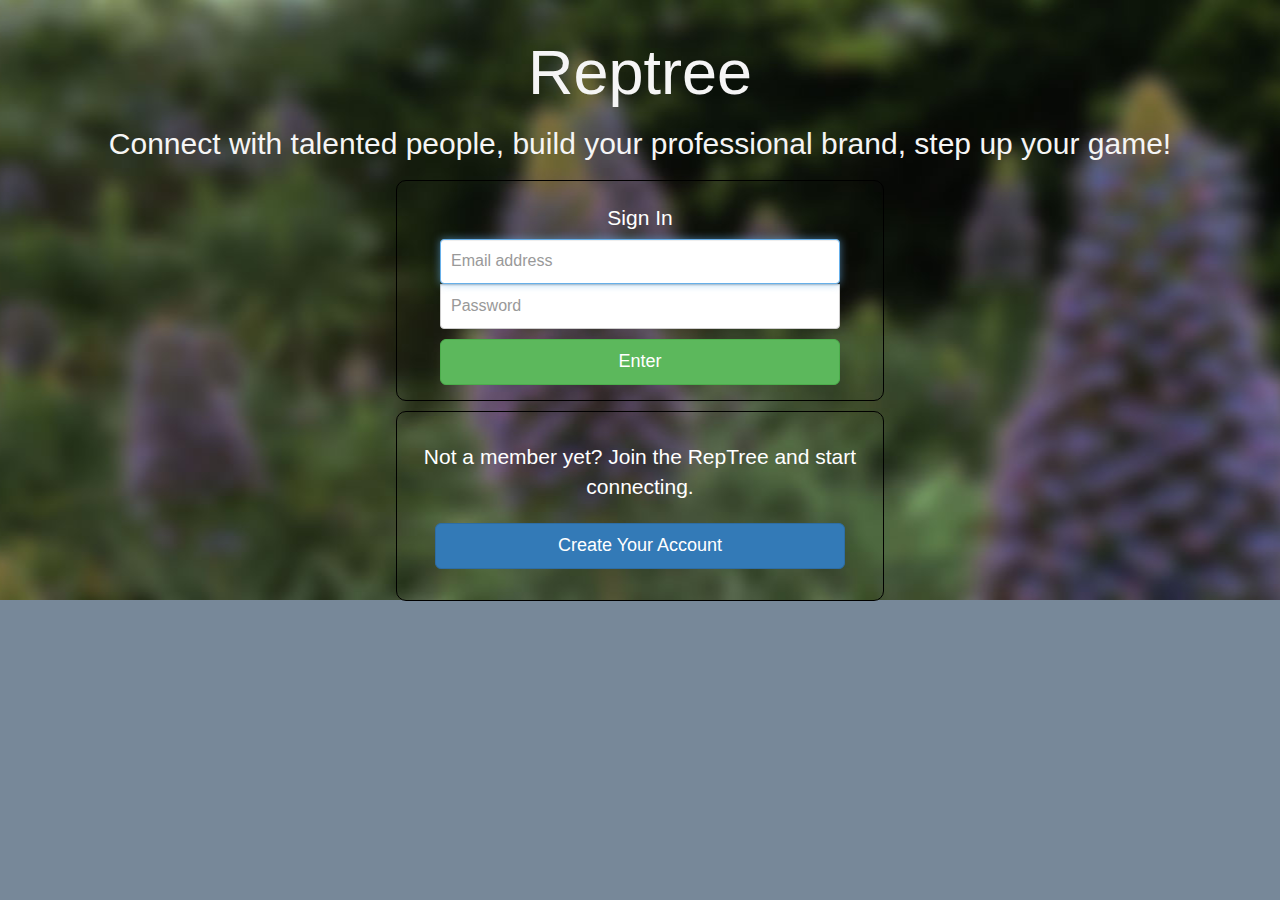
<file: reptree/index.html>
<!DOCTYPE html>
<html lang="en">

  <head>
    <title>RepTree - Networking, Reputation, Techies, Engineers, High Performance, Software, Rock Stars</title>
      <link rel="shortcut icon" href="favicon.ico" type="image/x-icon">
      <link rel="icon" href="favicon.ico" type="image/x-icon">
    <!-- APP CONTENT -->
    <meta charset="utf-8">
    <meta http-equiv="X-UA-Compatible" content="IE=edge">
    <meta name="viewport" content="width=device-width, initial-scale=1">

      <script src="https://ajax.googleapis.com/ajax/libs/jquery/1.11.1/jquery.min.js"></script>
      <script src="js/bootstrap.js"></script>
      <script src="//www.parsecdn.com/js/parse-1.4.2.min.js"></script>
      <script src="js/reptree.js"></script>

    <!-- STYLES -->
    <link rel="stylesheet" href="css/bootstrap.css">
    <link href="css/style.css" rel="stylesheet">

  </head>

  <body>

    <div class="jumbotron">
      <div class="container">
          <div class="row">
              <div class="col-md-12" style="padding-bottom:10px;text-align: center;">
                  <h1><span class="em-text" style="text-align: center;">Reptree</span></h1>
                  <h2><span class="em-text">Connect with talented people, build your professional brand, step up your game!</span></h2>
              </div>
          </div>
          <div class="row">
              <div class="col-md-5 col-md-offset-5" align="center" style="background-color: transparent;  border-radius: 10px 10px 10px 10px;-moz-border-radius: 10px 10px 10px 10px;-webkit-border-radius: 10px 10px 10px 10px; border: 1px solid #000000;">
                    <!--<img class="showcase-img" src=" img/site_phone.png">-->
                    <form class="form-signin" role="form">
                      <h4><p>Sign In</p></h4>
                      <input type="text" name="email" class="form-control" placeholder="Email address" required autofocus  />
                      <input type="password" name="password" class="form-control" placeholder="Password" required  />
                      <input class="btn btn-lg btn-success btn-block" type="submit" value="Enter" />
                    </form>
              </div>
          </div>
          <div class="row">
                <div class="col-md-1" style="width: 30px;padding-bottom:10px;"></div>
          </div>
          <div class="row">
              <div class="col-md-5" align="center" style="padding-bottom:10px;background-color: transparent; border-radius: 10px 10px 10px 10px;-moz-border-radius: 10px 10px 10px 10px;-webkit-border-radius: 10px 10px 10px 10px; border: 1px solid #000000;">
              <p> <br>Not a member yet? Join the RepTree and start connecting.</p>
              <br>
              <p align="center"><a style="width: 90%" href="create.html" class="btn btn-lg btn- btn-primary" type="">Create Your Account</a></p>
              <br>
              <!--<a href="#"><img class="app-btn" src="img/icon_app_store.png"></a>-->
              <!--<a href="#"><img class="app-btn" src="img/icon_google_play.png"></a>-->
              </div>
          </div>
      </div>
    </div>

    <section>

    </section>

    <script>
        (function(i,s,o,g,r,a,m){i['GoogleAnalyticsObject']=r;i[r]=i[r]||function(){
                    (i[r].q=i[r].q||[]).push(arguments)},i[r].l=1*new Date();a=s.createElement(o),
                m=s.getElementsByTagName(o)[0];a.async=1;a.src=g;m.parentNode.insertBefore(a,m)
        })(window,document,'script','//www.google-analytics.com/analytics.js','ga');

        ga('create', 'UA-63779053-1', 'auto');
        ga('send', 'pageview');

    </script>
  </body>
</html>
</file>
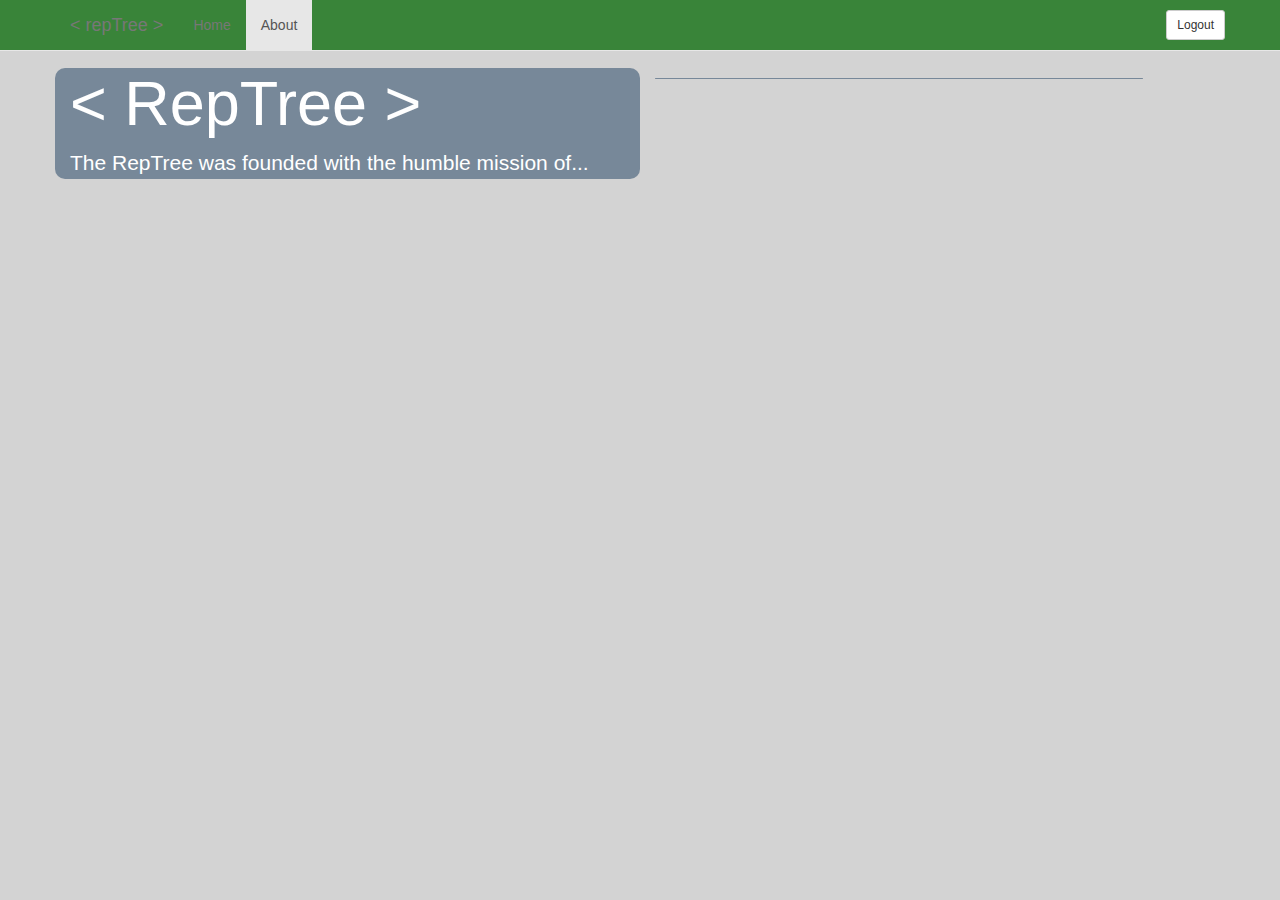
<file: reptree/about.html>
<!DOCTYPE html>
<html lang="en">

  <head>
    <title>RepTree - About</title>
    <link rel="shortcut icon" href="favicon.ico" type="image/x-icon">
    <link rel="icon" href="favicon.ico" type="image/x-icon">
    <!-- APP CONTENT -->
    <meta charset="utf-8">
    <meta http-equiv="X-UA-Compatible" content="IE=edge">
    <meta name="viewport" content="width=device-width, initial-scale=1">

      <script src="https://ajax.googleapis.com/ajax/libs/jquery/1.11.1/jquery.min.js"></script>
      <script src="js/bootstrap.js"></script>
      <script src="//www.parsecdn.com/js/parse-1.4.2.min.js"></script>
      <script src="js/reptree.js"></script>

    <!-- Custom styles for this template -->
    <link rel="stylesheet" href="css/bootstrap.css">
    <link href="css/treestyle.css" rel="stylesheet">

  </head>

  <body>
    <nav class="navbar navbar-default navbar-fixed-top">
      <div class="container">
        <div class="navbar-header">
          <button type="button" class="navbar-toggle collapsed" data-toggle="collapse" data-target="#navbar" aria-expanded="false" aria-controls="navbar">
            <span class="sr-only">Toggle navigation</span>
            <span class="icon-bar"></span>
            <span class="icon-bar"></span>
            <!--<span class="icon-bar"></span>-->
          </button>
          <a class="navbar-brand" href="index.html">< repTree ><!--/nav title placeholder --></a>
        </div>
        <div id="navbar" class="collapse navbar-collapse">
          <ul class="nav navbar-nav">
            <li><a href="index.html">Home</a></li>
            <li class="active"><a href="about.html">About</a></li>
            <!--<li><a href="contact.html">Contact</a></li>-->
          </ul>
          <ul class="navbar-right">
            <form class="form-logout" role="form">
              <input type="submit" value="Logout" id="logout" class="btn btn-default btn-sm">
            </form>
          </ul>
        </div><!--/.nav-collapse -->
      </div>

    </nav>

    <div class="jumbotron">
      <div class="container">
        <div class="row">
          <div class="col-md-6">
            <h1><span class="em-text">< RepTree ></span></h1>
            <p>The RepTree was founded with the humble mission of...</p>
            <!--<a href="#"><img class="app-btn" src="img/icon_app_store.png"></a>-->
            <!--<a href="#"><img class="app-btn" src="img/icon_google_play.png"></a>-->

          </div>
          <div class="col-md-5">

          </div>
        </div>
      </div>
    </div>

    <section>

    </section>

    <!-- Bootstrap core JavaScript
    ================================================== -->
    <!-- Placed at the end of the document so the pages load faster -->

  </body>
</html>
</file>
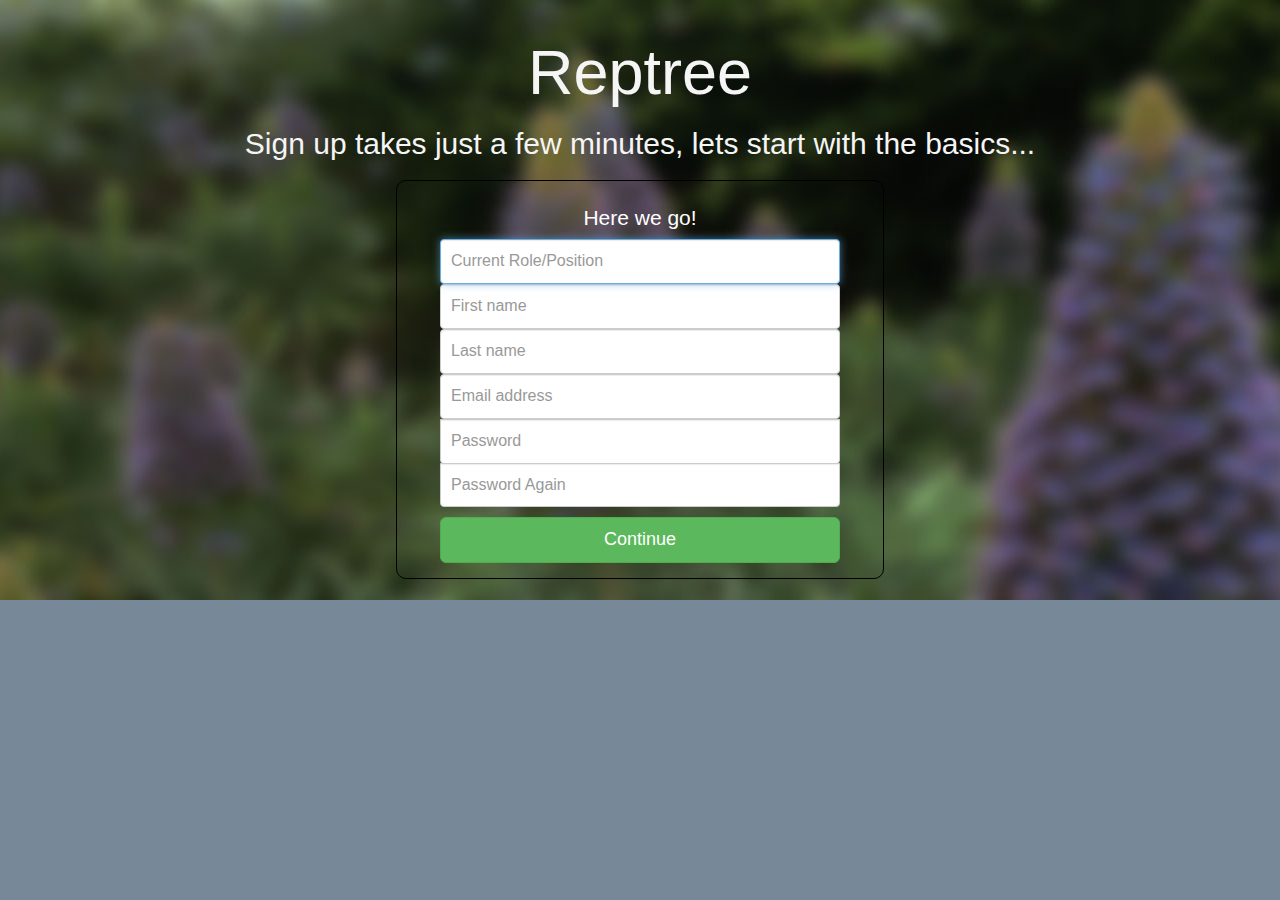
<file: reptree/create.html>
<!DOCTYPE html>
<html lang="en">

  <head>
    <title>RepTree - Sign Up</title>
      <link rel="shortcut icon" href="favicon.ico" type="image/x-icon">
      <link rel="icon" href="favicon.ico" type="image/x-icon">
    <!-- APP CONTENT -->
    <meta charset="utf-8">
    <meta http-equiv="X-UA-Compatible" content="IE=edge">
    <meta name="viewport" content="width=device-width, initial-scale=1">

      <script src="https://ajax.googleapis.com/ajax/libs/jquery/1.11.1/jquery.min.js"></script>
      <script src="js/bootstrap.js"></script>
      <script src="//www.parsecdn.com/js/parse-1.4.2.min.js"></script>
      <script src="js/reptree.js"></script>

    <!-- Custom styles for this template -->
    <link rel="stylesheet" href="css/bootstrap.css">
    <link href="css/style.css" rel="stylesheet">

  </head>

  <body>


    <div class="jumbotron">
      <div class="container">
        <div class="row">
          <div class="col-md-12" style="padding-bottom:10px;text-align: center;">
              <h1><span class="em-text" style="text-align: center;">Reptree</span></h1>
              <h2><span class="em-text">Sign up takes just a few minutes, lets start with the basics...</span></h2>
            <!--<a href="#"><img class="app-btn" src="img/icon_app_store.png"></a>-->
            <!--<a href="#"><img class="app-btn" src="img/icon_google_play.png"></a>-->

          </div>
        </div>
          <div class="su1" >
            <div class="row">
                <div class="col-md-5 col-md-offset-5" align="center" style="background-color: transparent;  border-radius: 10px 10px 10px 10px;-moz-border-radius: 10px 10px 10px 10px;-webkit-border-radius: 10px 10px 10px 10px; border: 1px solid #000000;">
                    <!--<img class="showcase-img" src=" img/site_phone.png">-->
                    <form class="form-create" role="form">
                        <h4><p>Here we go!</p></h4>
                        <input type="text" name="role" class="form-control" placeholder="Current Role/Position" required autofocus>
                        <input type="text" name="first" class="form-control" placeholder="First name" required>
                        <input type="text" name="last" class="form-control" placeholder="Last name" required>
                        <input type="text" name="email" class="form-control" placeholder="Email address" required>
                        <input type="password" name="password" class="form-control" placeholder="Password" required>
                        <input type="password" name="password2" class="form-control" placeholder="Password Again" required style="margin-bottom: 10px;">

                        <input class="btn btn-lg btn-success btn-block" type="submit" value="Continue" />

                        <!--<button class="btn btn-lg btn-primary btn-block" type="">Create an Account</button>-->
                    </form>

                </div>

            </div>
          </div>
          <div class="su2" hidden>
              <div class="row">
                  <div class="col-md-5 col-md-offset-5" align="center" style="background-color: transparent;  border-radius: 10px 10px 10px 10px;-moz-border-radius: 10px 10px 10px 10px;-webkit-border-radius: 10px 10px 10px 10px; border: 1px solid #000000;">
                      <!--<img class="showcase-img" src=" img/site_phone.png">-->
                      <form class="form-create" role="form">
                          <h4><p>Next</p></h4>
                          <input type="text" name="first" class="form-control" placeholder="First name" required autofocus>
                          <input type="text" name="last" class="form-control" placeholder="Last name" required>
                          <input type="text" name="email" class="form-control" placeholder="Email address" required>
                          <input type="password" name="password" class="form-control" placeholder="Password" required>
                          <input type="password" name="password2" class="form-control" placeholder="Password Again" required style="margin-bottom: 10px;">

                          <input class="btn btn-lg btn-success btn-block" type="submit" value="Continue" />

                          <!--<button class="btn btn-lg btn-primary btn-block" type="">Create an Account</button>-->
                      </form>

                  </div>

              </div>
          </div>
      </div>
    </div>

    <section>

    </section>

    <!-- Bootstrap core JavaScript
    ================================================== -->
    <!-- Placed at the end of the document so the pages load faster -->
    <script>
        (function(i,s,o,g,r,a,m){i['GoogleAnalyticsObject']=r;i[r]=i[r]||function(){
                    (i[r].q=i[r].q||[]).push(arguments)},i[r].l=1*new Date();a=s.createElement(o),
                m=s.getElementsByTagName(o)[0];a.async=1;a.src=g;m.parentNode.insertBefore(a,m)
        })(window,document,'script','//www.google-analytics.com/analytics.js','ga');

        ga('create', 'UA-63779053-1', 'auto');
        ga('send', 'pageview');

    </script>
  </body>
</html>
</file>
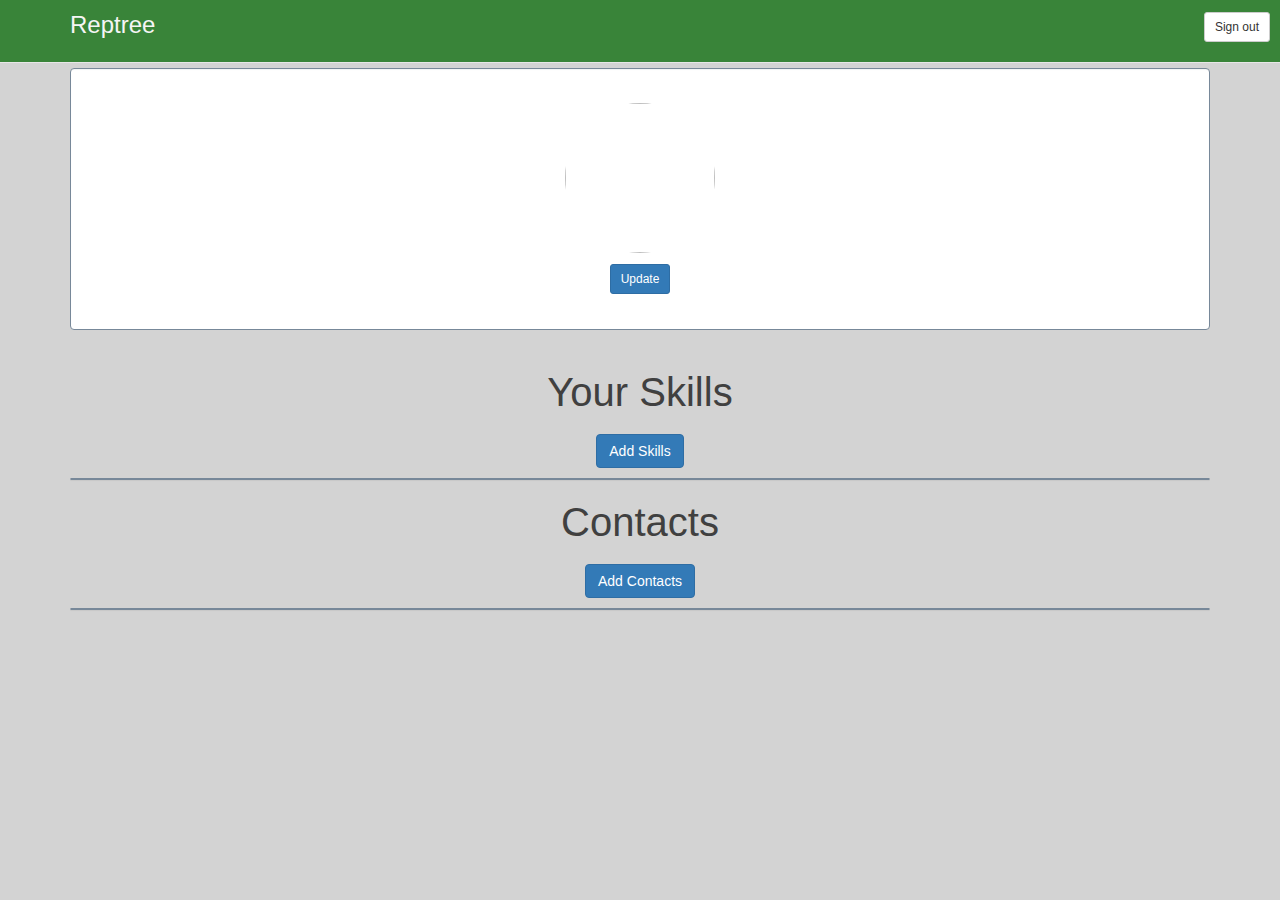
<file: reptree/mytree.html>
<!DOCTYPE html>
<html lang="en">

  <head>
    <title>RepTree</title>
      <link rel="shortcut icon" href="favicon.ico" type="image/x-icon">
      <link rel="icon" href="favicon.ico" type="image/x-icon">
    <!-- APP CONTENT -->
    <meta charset="utf-8">
    <meta http-equiv="X-UA-Compatible" content="IE=edge">
    <meta name="viewport" content="width=device-width, initial-scale=1">

    <!-- Custom styles for this template -->
      <script src="https://ajax.googleapis.com/ajax/libs/jquery/1.11.1/jquery.min.js"></script>
      <script src="js/typeahead_bundle.js"></script>
      <link rel="stylesheet" href="css/bootstrap.css">
      <link href="css/treestyle.css" rel="stylesheet">

  </head>

  <body>
    <nav class="navbar navbar-default navbar-fixed-top">
        <div class="container">
            <div class="row">
                <div class="col-md-3" style="color:whitesmoke;text-align: left; font-size: 24px; margin-top: 8px;margin-bottom: 20px;">
                    Reptree
                </div>
                <div class="logout" style="text-align: right;float: right; ">
                    <form class="form-logout" role="form">
                        <input type="submit" value="Sign out" id="logout" class="btn btn-default btn-sm">
                    </form>
                </div>
            </div>
        </div>
    </nav>
    <div class="modal fade" id="addContactsModal">
        <div class="modal-dialog">
            <div class="modal-content">
                <!-- Modal Header -->
                <div class="modal-header" id="add-users">
                    <button type="button" class="close" data-dismiss="modal">&times;</button>
                    <h4 name="sTitle"></h4>
                </div>
                <!-- Modal Body -->
                <div class="modal-body">
                    <table id="tableReps" class="table" style="color:#404040; font-size:26px;text-align: left;">
                        <tbody>
                        <!--insert rows from storage-->
                        </tbody>
                    </table>
                </div>
                <!-- Modal Footer -->
                <div class="modal-footer">
                    <button type="button" class="btn btn-default" data-dismiss="modal">Close</button>

                </div>
            </div>
        </div>
    </div>
    <div class="modal fade" id="addSkillsModal" style="overflow: auto;">
        <div class="modal-dialog">
            <div class="modal-content">
                <!-- Modal Header -->
                <div class="modal-header" id="add-skills" >
                    <button type="button" class="close" data-dismiss="modal">&times;</button>
                    <h2 name="sTitle">Add Skills</h2>
                    <form class="form-add-skill" role="form">

                        <input id="doSkillAdd" type="text" class="typeahead form-control" placeholder="search for skills" required autofocus>
                        <input class="btn btn-xs btn-success btn-block" type="submit" value="+" width="20" style="height: 36px; width:36px; margin-top:10px;" />

                        <!--<button class="btn btn-lg btn-primary btn-block" type="">Create an Account</button>-->
                    </form>
                </div>
                <!-- Modal Body -->
                <div class="modal-body">
                    <table id="tableAllSkills" class="table" style="color:#404040; font-size:26px;text-align: left;">
                        <tbody>
                        <!--insert rows from storage-->
                        </tbody>
                    </table>
                </div>
                <!-- Modal Footer -->
                <div class="modal-footer">
                    <button type="button" class="btn btn-default" data-dismiss="modal">Close</button>
                </div>
            </div>
        </div>
    </div>

    <div class="modal fade" id="addUsersModal" style="overflow: auto;">
        <div class="modal-dialog">
            <div class="modal-content">
                <!-- Modal Header -->
                <div class="modal-header" id="add-users" >
                    <button type="button" class="close" data-dismiss="modal">&times;</button>
                    <h2 name="sTitle">Add Users</h2>
                    <form class="form-add-user" role="form">

                        <input type="text" class="typeahead form-control" placeholder="search for users" required autofocus>
                        <input class="btn btn-xs btn-success btn-block" type="submit" value="+" width="20" style="height: 36px; width:36px; margin-top:10px;" />

                        <!--<button class="btn btn-lg btn-primary btn-block" type="">Create an Account</button>-->
                    </form>
                </div>
                <!-- Modal Body -->
                <div class="modal-body">
                    <table id="tableAllUsers" class="table" style="color:#404040; font-size:26px;text-align: left;">
                        <tbody>
                        <!--insert rows from storage-->
                        </tbody>
                    </table>
                </div>
                <!-- Modal Footer -->
                <div class="modal-footer">
                    <button type="button" class="btn btn-default" data-dismiss="modal">Close</button>
                </div>
            </div>
        </div>
    </div>

    <div class="modal fade" id="reppedListModal">
        <div class="modal-dialog">
            <div class="modal-content">
                <!-- Modal Header -->
                <div class="modal-header" id="titlediv">
                    <button type="button" class="close" data-dismiss="modal">&times;</button>
                    <h4 name="sTitle"></h4>
                </div>
                <!-- Modal Body -->
                <div class="modal-body">
                    <table id="tableReps" class="table" style="color:#404040; font-size:26px;text-align: left;">
                        <tbody>
                        <!--insert rows from storage-->
                        </tbody>
                    </table>
                </div>
                <!-- Modal Footer -->
                <div class="modal-footer">
                    <button type="button" class="btn btn-default" data-dismiss="modal">Close</button>

                </div>
            </div>
        </div>
    </div>
    <div class="modal fade" id="editProfileModal">
        <div class="modal-dialog" >
            <div class="modal-content" >
                <!-- Modal Header -->
                <div class="modal-header" id="titlediv">
                    <button type="button" class="close" data-dismiss="modal">&times;</button>
                    <h4 name="sTitle"></h4>
                </div>
                <!-- Modal Body -->
                <div class="modal-body">
                    <table id="tableReps" class="table" style="color:#404040; font-size:26px;text-align: left;">
                        <tbody>
                        <!--insert rows from storage-->
                        Update Profile Photo:
                        <input type="file" id="profilePhotoFileUpload"><br><br>
                        <p><a class="doSaveProfile btn btn-primary btn-sm">Save</a></p>
                        </tbody>
                    </table>
                </div>
                <!-- Modal Footer -->
                <div class="modal-footer">
                    <button type="button" class="btn btn-default" data-dismiss="modal">Close</button>
                </div>
            </div>
        </div>
    </div>

    <div class="jumbotron">
        <div class="container">
            <div class="row">
                <div class="col-md-12 ">
                    <div class="well panel panel-default" style="background-color : white;border: 1px solid lightslategrey;">
                        <div class="panel-body">
                            <div class="row" align="center">
                                <div class="welcomePhoto" style="color:black;background-color:white; text-align: center">
                                    <img id="thisimagesucks" class="userPhoto img-responsive center-block" align="center">

                                </div>
                                <!--/col-->
                                <div class="col-xs-12 " style="color: #404040;background: transparent;text-align: center;">
                                    <h2 align="center" class="userTitle" style="color: #404040;"></h2>
                                    <p class="userAbout" style="color: #404040;text-align: center;"></p>
                                    <p><a class="open-editProfile btn btn-primary btn-sm" data-toggle="modal" href="#editProfileModal">Update</a></p>

                                    <!--<p style="color: #404040;"><strong>Skills: </strong>-->
                                        <!--<span class="label label-info tags" style="color: #404040;">html5</span>-->
                                        <!--<span class="label label-info tags" style="color: #404040;">jquery</span>-->
                                        <!--<span class="label label-info tags" style="color: #404040;">bigdata</span>-->
                                        <!--<span class="label label-info tags" style="color: #404040;">mongodb</span>-->
                                        <!--<span class="label label-info tags" style="color: #404040;">bootstrap3</span>-->
                                        <!--<span class="label label-info tags" style="color: #404040;">swift</span>-->
                                    <!--</p>-->
                                </div>
                                <!--/col-->
                                <!--<div class="clearfix"></div>-->
                                <!--<div class="col-xs-12 col-sm-4" style="color: #404040;">-->
                                    <!--<h2><strong> 248 </strong></h2>-->

                                    <!--<button class="btn btn-success btn-block" style="color: #404040;><span class="fa fa-plus-circle"></span> Followers </button>-->
                                <!--</div>-->
                                <!--&lt;!&ndash;/col&ndash;&gt;-->
                                <!--<div class="col-xs-12 col-sm-4" style="color: #404040;">-->
                                    <!--<h2><strong>245</strong></h2>-->

                                    <!--<button class="btn btn-info btn-block" style="color: #404040;><span class="fa fa-user"></span> Following </button>-->
                                <!--</div>-->
                                <!--&lt;!&ndash;/col&ndash;&gt;-->
                                <!--<div class="col-xs-12 col-sm-4" style="color: #404040;">-->
                                    <!--<h2><strong>2108</strong></h2>-->

                                    <!--<button type="button" class="btn btn-primary btn-block" style="color: #404040;><span class="fa fa-gear"></span> Skill Reps </button>-->
                                <!--</div>-->
                                <!--/col-->
                            </div>
                            <!--/row-->
                        </div>
                        <!--/panel-body-->
                    </div>
                    <!--/panel-->
                </div>
                <!--/col-->
            </div>
            <div class="row">
                <div id="theTopRow" class="container">
                    <div>
                        <h3 style="color:#404040; font-size:40px;text-align: center;">Your Skills </h3>
                        <h3 style="text-align: center;"><a align="center" class="open-AddSkills btn btn-primary" data-toggle="modal" href="#addSkillsModal">Add Skills</a></h3>
                    </div>
                    <div class="userSkills panel panel-default" style="visibility: visible;border: 1px solid lightslategrey;">
                        <table id="tableSkills" class="table" style="color:#404040; font-size:32px;text-align: center">
                            <tbody>
                            <!--insert rows from storage-->
                            </tbody>
                        </table>
                    </div>
                    <div>
                        <h3 style="color:#404040; font-size:40px;text-align: center;">Contacts </h3>
                        <h3 style="text-align: center;"><a align="center" class="open-AddUsers btn btn-primary" data-toggle="modal" href="#addUsersModal">Add Contacts</a></h3>

                    </div>
                    <div class="userContacts panel panel-default" style="visibility: visible;border: 1px solid lightslategrey;">
                        <table id="tableContacts" class="table" style="color:#404040; font-size:32px;text-align: center">
                           <tbody>
                            <!--insert rows from storage-->
                            </tbody>
                        </table>
                    </div>
                    <!--<div class="panel panel-default">-->
                        <!--<div class="panel-body">Content here..</div>-->
                    <!--</div>-->

                    <!--<div class="panel panel-default">-->
                        <!--<div class="panel-body">Content here..</div>-->
                    <!--</div>-->
                </div>
            </div>
            <!--/row-->
        </div>
      </div>
    </div>

    <section>
    </section>
    <script src="js/bootstrap.js"></script>
    <script src="//www.parsecdn.com/js/parse-1.4.2.min.js"></script>
    <script src="js/reptree.js"></script>

    <script>
        (function(i,s,o,g,r,a,m){i['GoogleAnalyticsObject']=r;i[r]=i[r]||function(){
                    (i[r].q=i[r].q||[]).push(arguments)},i[r].l=1*new Date();a=s.createElement(o),
                m=s.getElementsByTagName(o)[0];a.async=1;a.src=g;m.parentNode.insertBefore(a,m)
        })(window,document,'script','//www.google-analytics.com/analytics.js','ga');

        ga('create', 'UA-63779053-1', 'auto');
        ga('send', 'pageview');

    </script>
  </body>
</html>
</file>
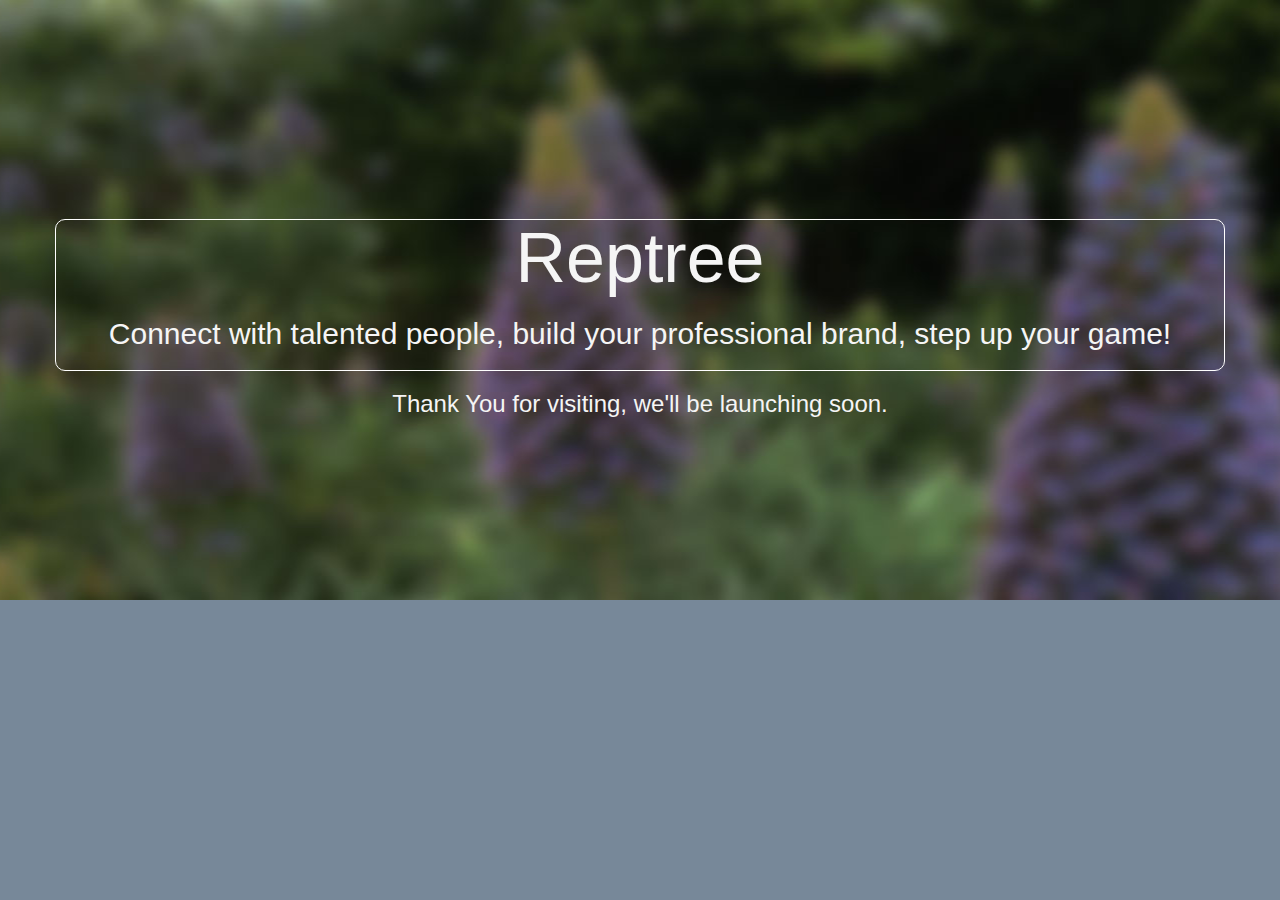
<file: reptree/Nindex.html>
<!DOCTYPE html>
<html lang="en">

<head>
    <title>RepTree - Networking, Reputation, Techies, Engineers, High Performance, Software, Rock Stars</title>
    <link rel="shortcut icon" href="favicon.ico" type="image/x-icon">
    <link rel="icon" href="favicon.ico" type="image/x-icon">
    <!-- APP CONTENT -->
    <meta charset="utf-8">
    <meta http-equiv="X-UA-Compatible" content="IE=edge">
    <meta name="viewport" content="width=device-width, initial-scale=1">

    <script src="https://ajax.googleapis.com/ajax/libs/jquery/1.11.1/jquery.min.js"></script>
    <script src="js/bootstrap.js"></script>
    <script src="//www.parsecdn.com/js/parse-1.4.2.min.js"></script>
    <script src="js/reptree.js"></script>

    <!-- STYLES -->
    <link rel="stylesheet" href="css/bootstrap.css">
    <link href="css/style.css" rel="stylesheet">

</head>

<body>

<div class="jumbotron">
    <div class="container">
        <div class="row" style="margin-top:15%;">
            <div class="col-md-12" style="text-align:center;padding-top:10px;padding-bottom:10px;background-color: transparent; border-radius: 10px 10px 10px 10px;-moz-border-radius: 10px 10px 10px 10px;-webkit-border-radius: 10px 10px 10px 10px; border: 1px solid #ffffff;">
                <h1><span class="em-text" style="text-align: center;font-size: 70px">Reptree</span></h1>
                <h2><span class="em-text">Connect with talented people, build your professional brand, step up your game!</span></h2>
            </div>
        </div>
        <div class="row">
            <div class="col-md-12" style="text-align:center; background-color: transparent;  border-radius: 10px 10px 10px 10px;-moz-border-radius: 10px 10px 10px 10px;-webkit-border-radius: 10px 10px 10px 10px; border: 0px solid #ffffff;">
                <h3><span class="em-text">Thank You for visiting, we'll be launching soon.</span></h3>
                <!--<img class="showcase-img" src=" img/site_phone.png">-->
                <!--<form class="form-signin" role="form">-->
                    <!--<h4><p>Sign In</p></h4>-->
                    <!--<input type="text" name="email" class="form-control" placeholder="Email address" required="" autofocus="">-->
                    <!--<input type="password" name="password" class="form-control" placeholder="Password" required="">-->
                    <!--<input class="btn btn-lg btn-success btn-block" disabled type="submit" value="Enter" />-->
                <!--</form>-->
            </div>
        </div>
        <div class="row">
            <div class="col-md-1" style="width: 30px;padding-bottom:10px;"></div>
        </div>
        <div class="row">
            <!--<div class="col-md-5" align="center" style="padding-bottom:10px;background-color: transparent; border-radius: 10px 10px 10px 10px;-moz-border-radius: 10px 10px 10px 10px;-webkit-border-radius: 10px 10px 10px 10px; border: 1px solid #000000;">-->
                <!--<p> <br>Not a member yet? Join the RepTree and start connecting.</p>-->
                <!--<br>-->
                <!--<p align="center"><a style="width: 90%" href="" class="btn btn-lg btn- btn-primary" type="">Create Your Account</a></p>-->
                <!--<br>-->
                <!--&lt;!&ndash;<a href="#"><img class="app-btn" src="img/icon_app_store.png"></a>&ndash;&gt;-->
                <!--&lt;!&ndash;<a href="#"><img class="app-btn" src="img/icon_google_play.png"></a>&ndash;&gt;-->
            <!--</div>-->
        </div>
    </div>
</div>

<section>

</section>

<!-- Bootstrap core JavaScript
================================================== -->
<!-- Placed at the end of the document so the pages load faster -->
<script>
    (function(i,s,o,g,r,a,m){i['GoogleAnalyticsObject']=r;i[r]=i[r]||function(){
                (i[r].q=i[r].q||[]).push(arguments)},i[r].l=1*new Date();a=s.createElement(o),
            m=s.getElementsByTagName(o)[0];a.async=1;a.src=g;m.parentNode.insertBefore(a,m)
    })(window,document,'script','//www.google-analytics.com/analytics.js','ga');

    ga('create', 'UA-63779053-1', 'auto');
    ga('send', 'pageview');

</script>

</body>
</html>
</file>
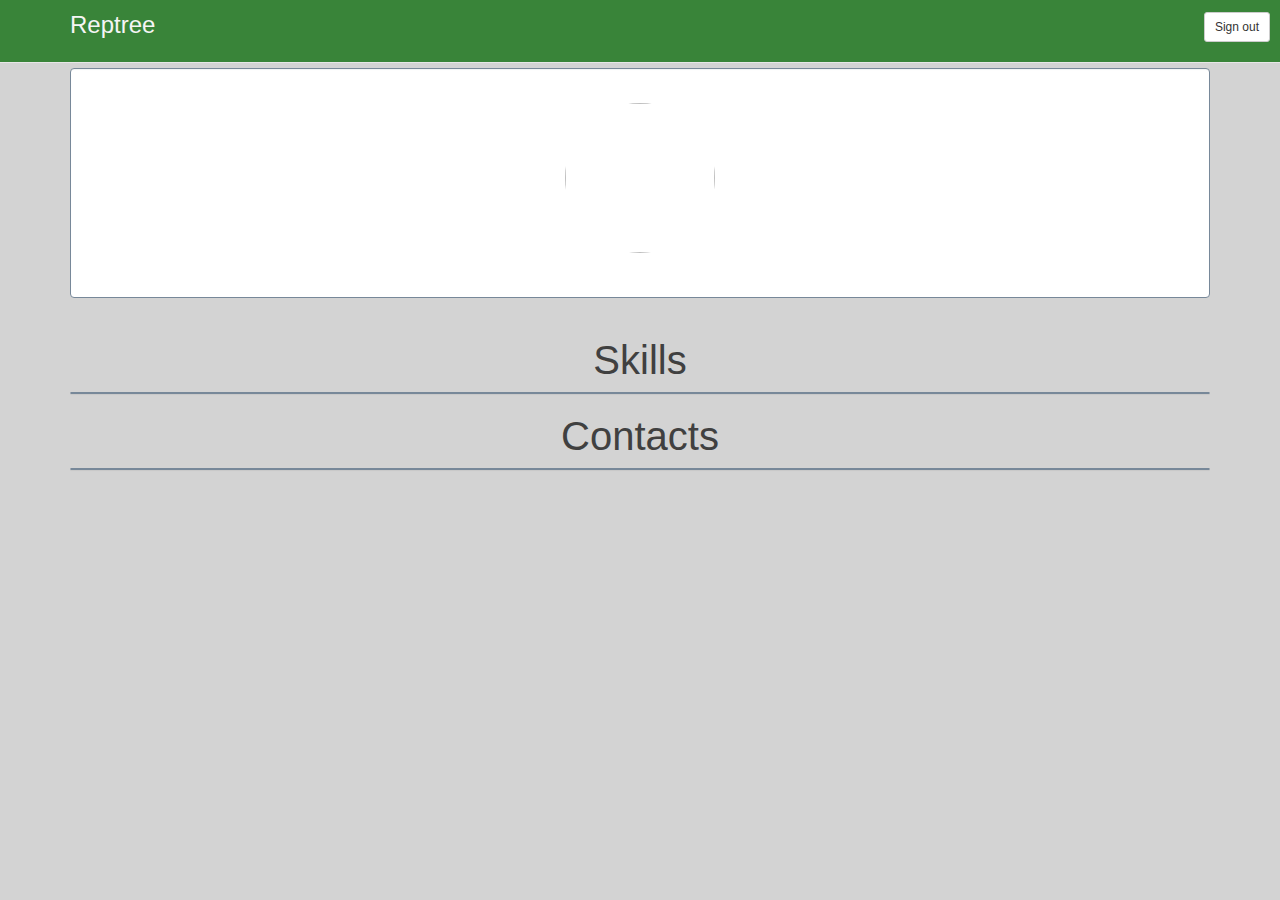
<file: reptree/profile.html>
<!DOCTYPE html>
<html lang="en">

  <head>
    <title>RepTree</title>
      <link rel="shortcut icon" href="favicon.ico" type="image/x-icon">
      <link rel="icon" href="favicon.ico" type="image/x-icon">
    <!-- APP CONTENT -->
    <meta charset="utf-8">
    <meta http-equiv="X-UA-Compatible" content="IE=edge">
    <meta name="viewport" content="width=device-width, initial-scale=1">


    <!-- Custom styles for this template -->
    <link rel="stylesheet" href="css/bootstrap.css">
      <link href="css/treestyle.css" rel="stylesheet">
      <script src="https://ajax.googleapis.com/ajax/libs/jquery/1.11.1/jquery.min.js"></script>

  </head>

  <body>

    <nav class="navbar navbar-default navbar-fixed-top">
        <div class="container">
            <div class="row">
                <div class="col-md-3" style="color:whitesmoke;text-align: left; font-size: 24px; margin-top: 8px;margin-bottom: 20px;">
                    <a href="mytree.html" style="text-decoration: none;color:whitesmoke;text-align: left; font-size: 24px;">Reptree</a>
                </div>
                <div class="logout" style="text-align: right;float: right; ">
                    <form class="form-logout" role="form">
                        <input type="submit" value="Sign out" id="logout" class="btn btn-default btn-sm">
                    </form>
                </div>
            </div>
        </div>
    </nav>
    <div class="modal fade" id="reppedListModal">
        <div class="modal-dialog">
            <div class="modal-content">
                <!-- Modal Header -->
                <div class="modal-header" id="titlediv">
                    <button type="button" class="close" data-dismiss="modal">&times;</button>
                    <h4 name="sTitle"></h4>
                </div>
                <!-- Modal Body -->
                <div class="modal-body">
                    <table id="tableReps" class="table" style="color:#404040; font-size:26px;text-align: left;">

                        <thead>

                        </thead>
                        <tbody>
                        <!--insert rows from storage-->

                        </tbody>
                    </table>
                </div>
                <!-- Modal Footer -->
                <div class="modal-footer">
                    <button type="button" class="btn btn-default" data-dismiss="modal">Close</button>

                </div>
            </div>
        </div>
    </div>
    <div class="modal fade" id="giveRepModal">
        <div class="modal-dialog">
            <div class="modal-content">
                <!-- Modal Header -->
                <div class="modal-header" id="titlediv">
                    <button type="button" class="close" data-dismiss="modal">&times;</button>
                    <h4 name="sTitle"></h4>
                </div>
                <!-- Modal Body -->
                <div class="modal-body">
                    <table id="tableReps" class="table" style="color:#404040; font-size:26px;text-align: center;">

                        <thead>

                        </thead>
                        <tbody align="center">
                        <!--insert rows from storage-->

                        </tbody>
                    </table>
                </div>
                <!-- Modal Footer -->
                <div class="modal-footer">
                    <button type="button" class="btn btn-default" data-dismiss="modal">Close</button>

                </div>
            </div>
        </div>
    </div>
    <div class="jumbotron">
        <div class="container">
            <div class="row">
                <div class="col-md-12 ">
                    <div class="well panel panel-default" style="background-color : white;border: 1px solid lightslategrey;">
                        <div class="panel-body">
                            <div class="row" align="center">
                                <div class="welcomePhoto" style="color:black;background-color:white;">
                                    <img class="userPhoto" align="center">

                                </div>
                                <!--/col-->
                                <div class="col-xs-12 " style="color: #404040;background: transparent;text-align: center;">
                                    <h2 align="center" class="userTitle" style="color: #404040;"></h2>
                                    <p class="userAbout" style="color: #404040;text-align: center;"></p>
                                    <p class="userHead" style="color: #404040;"></p>
                                    <!--<p style="color: #404040;"><strong>Skills: </strong>-->
                                        <!--<span class="label label-info tags" style="color: #404040;">html5</span>-->
                                        <!--<span class="label label-info tags" style="color: #404040;">jquery</span>-->
                                        <!--<span class="label label-info tags" style="color: #404040;">bigdata</span>-->
                                        <!--<span class="label label-info tags" style="color: #404040;">mongodb</span>-->
                                        <!--<span class="label label-info tags" style="color: #404040;">bootstrap3</span>-->
                                        <!--<span class="label label-info tags" style="color: #404040;">swift</span>-->
                                    <!--</p>-->
                                </div>
                                <!--/col-->
                                <!--<div class="clearfix"></div>-->
                                <!--<div class="col-xs-12 col-sm-4" style="color: #404040;">-->
                                    <!--<h2><strong> 248 </strong></h2>-->

                                    <!--<button class="btn btn-success btn-block" style="color: #404040;><span class="fa fa-plus-circle"></span> Followers </button>-->
                                <!--</div>-->
                                <!--&lt;!&ndash;/col&ndash;&gt;-->
                                <!--<div class="col-xs-12 col-sm-4" style="color: #404040;">-->
                                    <!--<h2><strong>245</strong></h2>-->

                                    <!--<button class="btn btn-info btn-block" style="color: #404040;><span class="fa fa-user"></span> Following </button>-->
                                <!--</div>-->
                                <!--&lt;!&ndash;/col&ndash;&gt;-->
                                <!--<div class="col-xs-12 col-sm-4" style="color: #404040;">-->
                                    <!--<h2><strong>2108</strong></h2>-->

                                    <!--<button type="button" class="btn btn-primary btn-block" style="color: #404040;><span class="fa fa-gear"></span> Skill Reps </button>-->
                                <!--</div>-->
                                <!--/col-->
                            </div>
                            <!--/row-->
                        </div>
                        <!--/panel-body-->
                    </div>
                    <!--/panel-->
                </div>
                <!--/col-->
            </div>
            <div class="row">
                <div id="theTopRow" class="container">
                    <div>
                        <h3 style="color:#404040; font-size:40px;text-align: center;">Skills </h3>
                    </div>
                    <div class="userSkills panel panel-default" style="visibility: visible;border: 1px solid lightslategrey;">
                        <table id="tableSkills" class="table" style="color:#404040; font-size:32px;text-align: center">

                            <thead>

                            </thead>
                            <tbody>
                            <!--insert rows from storage-->

                            </tbody>
                        </table>
                    </div>
                    <div>
                        <h3 style="color:#404040; font-size:40px;text-align: center;">Contacts </h3>
                    </div>
                    <div class="userContacts panel panel-default" style="visibility: visible;border: 1px solid lightslategrey;">
                        <table id="tableContacts" class="table" style="color:#404040; font-size:32px;text-align: center">

                            <thead>

                            </thead>
                            <tbody>
                            <!--insert rows from storage-->

                            </tbody>
                        </table>
                    </div>
                    <!--<div class="panel panel-default">-->
                        <!--<div class="panel-body">Content here..</div>-->
                    <!--</div>-->

                    <!--<div class="panel panel-default">-->
                        <!--<div class="panel-body">Content here..</div>-->
                    <!--</div>-->
                </div>
            </div>
            <!--/row-->
        </div>
      </div>
    </div>
    <section>
    </section>
    <script src="js/bootstrap.js"></script>
    <script src="//www.parsecdn.com/js/parse-1.4.2.min.js"></script>
    <script src="js/profile.js"></script>
    <script>
        (function(i,s,o,g,r,a,m){i['GoogleAnalyticsObject']=r;i[r]=i[r]||function(){
                    (i[r].q=i[r].q||[]).push(arguments)},i[r].l=1*new Date();a=s.createElement(o),
                m=s.getElementsByTagName(o)[0];a.async=1;a.src=g;m.parentNode.insertBefore(a,m)
        })(window,document,'script','//www.google-analytics.com/analytics.js','ga');

        ga('create', 'UA-63779053-1', 'auto');
        ga('send', 'pageview');

    </script>
  </body>
</html>
</file>
<file: reptree/css/style.css>
body {
	padding-top: 0px;
	background-color: lightslategray;

}
.logout {
	position:absolute;
	top:0;
	right:0;
	margin-top: 2px;
	margin-bottom: 20px
}
.jumobotron h1.home{
	font-size: 80px ;
	color: #ffffff;
}
.col-md-5 {

    float: none;
    margin: 0 auto;

}
.col-md-10 {

    float: none;
    margin: 0 auto;
}

.em-text{
	color:whitesmoke; !important;
}

.jumbotron{
	background: url(../img/site_showcase_bg.jpg) no-repeat top center;
	background-color:#fff;
	color:#fff;
	height:600px;
	overflow:none;
}

.jumbotron h1{
	margin-top:-10px;
	color:white; !important;
}

.jumbotron p{
	margin-bottom:1px;
	color: white;
}

.jumbotron img.app-btn{
	width:40%;
	margin-right:30px;
}

.jumbotron img.showcase-img{
	width:75%;
}

.navbar  {
	background-color: white;

}
.btn-primary.btn-sm {
    margin-top: 10px;
    margin-right: -30px;
    background-color: #2b542c;
}
.form-signin {
	max-width: 430px;
	padding: 15px;
	margin: 0 auto;
	offset-before: 20px;
}
.form-signin .form-signin-heading,
.form-signin .checkbox {
	margin-bottom: 10px;
}
.form-signin .checkbox {
	font-weight: normal;
	color:white;
}
.form-signin .form-control {
	position: relative;
	height: auto;
	-webkit-box-sizing: border-box;
	-moz-box-sizing: border-box;
	box-sizing: border-box;
	padding: 10px;
	font-size: 16px;
}
.form-signin .form-control:focus {
	z-index: 2;
}
.form-signin input[type="email"] {
	margin-bottom: -1px;
	border-bottom-right-radius: 0;
	border-bottom-left-radius: 0;
}
.form-signin input[type="password"] {
	margin-bottom: 10px;
	border-top-left-radius: 0;
	border-top-right-radius: 0;
}

.form-create {
    max-width: 430px;
    padding: 15px;
    margin: 0 auto;
    offset-before: 20px;
}
.form-create .form-create-heading,
.form-create .checkbox {
    margin-bottom: 10px;
}
.form-create .checkbox {
    font-weight: normal;
    color:white;
}
.form-create .form-control {
    position: relative;
    height: auto;
    -webkit-box-sizing: border-box;
    -moz-box-sizing: border-box;
    box-sizing: border-box;
    padding: 10px;
    font-size: 16px;
}
.form-create .form-control:focus {
    z-index: 2;
}
.form-create input[type="email"] {
    margin-bottom: -1px;
    border-bottom-right-radius: 0;
    border-bottom-left-radius: 0;
}
.form-create input[type="password"] {
    margin-bottom: -1px;
    border-top-left-radius: 0;
    border-top-right-radius: 0;
}
</file>
<file: reptree/css/treestyle.css>
body {
	padding-top: 20px;
	background-color: lightgray;

}
div.postPhoto{
	height:100px;
	width:100px;
	overflow:hidden;
	border-radius:50%;
	margin-right: 2px;
}

.panel-body{
	width:100%;
}
.modal-body{
	width:100%;
}
.postPhoto img{
	display: block;
	margin-left: auto;
	margin-right: auto;
}
div.welcomePhoto{

	width:150px;
	overflow:hidden;
	border-radius:50%;
	margin-right: 0px;
}

.welcomePhoto img{
	height:150px;
	width:150px;
	display: block;
	margin-left: auto;
	margin-right: auto;
}

.jumobotron h1.home{
	font-size: 80px ;
	color: #404040;
}
/*.col-md-12 {*/
	/*margin-top: 10px;*/
	/*margin-right: 10px;*/
	/*margin-left: 10px;*/
	/*margin-bottom: 20px;*/
	/*background-color:whitesmoke;*/
	/*border-radius: 10px 10px 10px 10px;*/
	/*-moz-border-radius: 10px 10px 10px 10px;*/
	/*-webkit-border-radius: 10px 10px 10px 10px;*/
	/*border: 1px solid #404040;*/
/*}*/
/*.col-md-3 {*/
	/*margin-top: 10px;*/
	/*margin-right: 15px;*/
	/*margin-bottom: 20px;*/
	/*background-color:lightslategrey;*/
	/*border-radius: 10px 10px 10px 10px;*/
	/*-moz-border-radius: 10px 10px 10px 10px;*/
	/*-webkit-border-radius: 10px 10px 10px 10px;*/
	/*border: 1px solid #404040;*/
/*}*/
.col-md-5 {
	margin-top: 10px;
	margin-right: 15px;
	margin-bottom: 20px;
	background-color:lightslategrey;
	border-radius: 10px 10px 10px 10px;
	-moz-border-radius: 10px 10px 10px 10px;
	-webkit-border-radius: 10px 10px 10px 10px;
}
.col-md-6 {
	margin-right: 15px;
	margin-bottom: 20px;
	background-color:lightslategrey;
	border-radius: 10px 10px 10px 10px;
	-moz-border-radius: 10px 10px 10px 10px;
	-webkit-border-radius: 10px 10px 10px 10px;
	/*border: 1px solid #000000;*/
}

.em-text{
	color:white !important;
}

.jumbotron{
	/*background: url(../img/site_showcase_bg.jpg) no-repeat top center;*/
	/*background-color: #398439;*/
	background-color: lightgray;
	color:#fff;
	height:240px;
	overflow:none;
	width:100%;

}

.jumbotron h1{
	margin-top:1px;
	color:white; !important;
}
.jumbotron h2{
	margin-top:3px;
	font-size: 46px;

}
.jumbotron p{
	margin-bottom:1px;
	color: white;
}

.jumbotron img.app-btn{
	width:40%;
	margin-right:30px;
}

.jumbotron img.showcase-img{
	width:75%;
}

.navbar  {
	background-color: #398439;

}

.btn-default.btn-sm {
	margin-top: 10px;
	/*margin-right: -30px;*/
	/*background-color: #2b542c;*/
}

.btn-primary {

	/*margin-right:10px;
	margin-left:10px;*/

}
.btn-success {

	/*margin-right:10px;
	margin-left:10px;*/

}

.logout {
	position:absolute;
	top:0;
	right:0;
	margin-top: 2px;
	margin-bottom: 20px;
	margin-right:10px;
}
.tt-query {
	-webkit-box-shadow: inset 0 1px 1px rgba(0, 0, 0, 0.075);
	-moz-box-shadow: inset 0 1px 1px rgba(0, 0, 0, 0.075);
	box-shadow: inset 0 1px 1px rgba(0, 0, 0, 0.075);
	font-size: 30px;

}


.tt-menu {

	margin-top: 4px;
	padding: 4px 0;
	background-color: #fff;
	border: 1px solid #ccc;
	border: 1px solid rgba(0, 0, 0, 0.2);
	-webkit-border-radius: 4px;
	-moz-border-radius: 4px;
	border-radius: 4px;
	-webkit-box-shadow: 0 5px 10px rgba(0,0,0,.2);
	-moz-box-shadow: 0 5px 10px rgba(0,0,0,.2);
	box-shadow: 0 5px 10px rgba(0,0,0,.2);
}

.tt-suggestion {
	padding: 3px 20px;
	line-height: 30px;
	font-size: 30px;
}

.tt-suggestion.tt-cursor {
	color: #fff;
	background-color: #0097cf;

}

.tt-suggestion p {
	margin: 0;
}
.typeahead,
.tt-query,
.tt-hint {

	height: 40px;
	padding: 8px 12px;
	font-size: 30px;
	line-height: 30px;
	border: 2px solid #ccc;
	-webkit-border-radius: 8px;
	-moz-border-radius: 8px;
	border-radius: 8px;
	outline: none;
}

.typeahead {
	background-color: #fff;
}

.typeahead:focus {
	border: 2px solid #0097cf;
}
</file>
